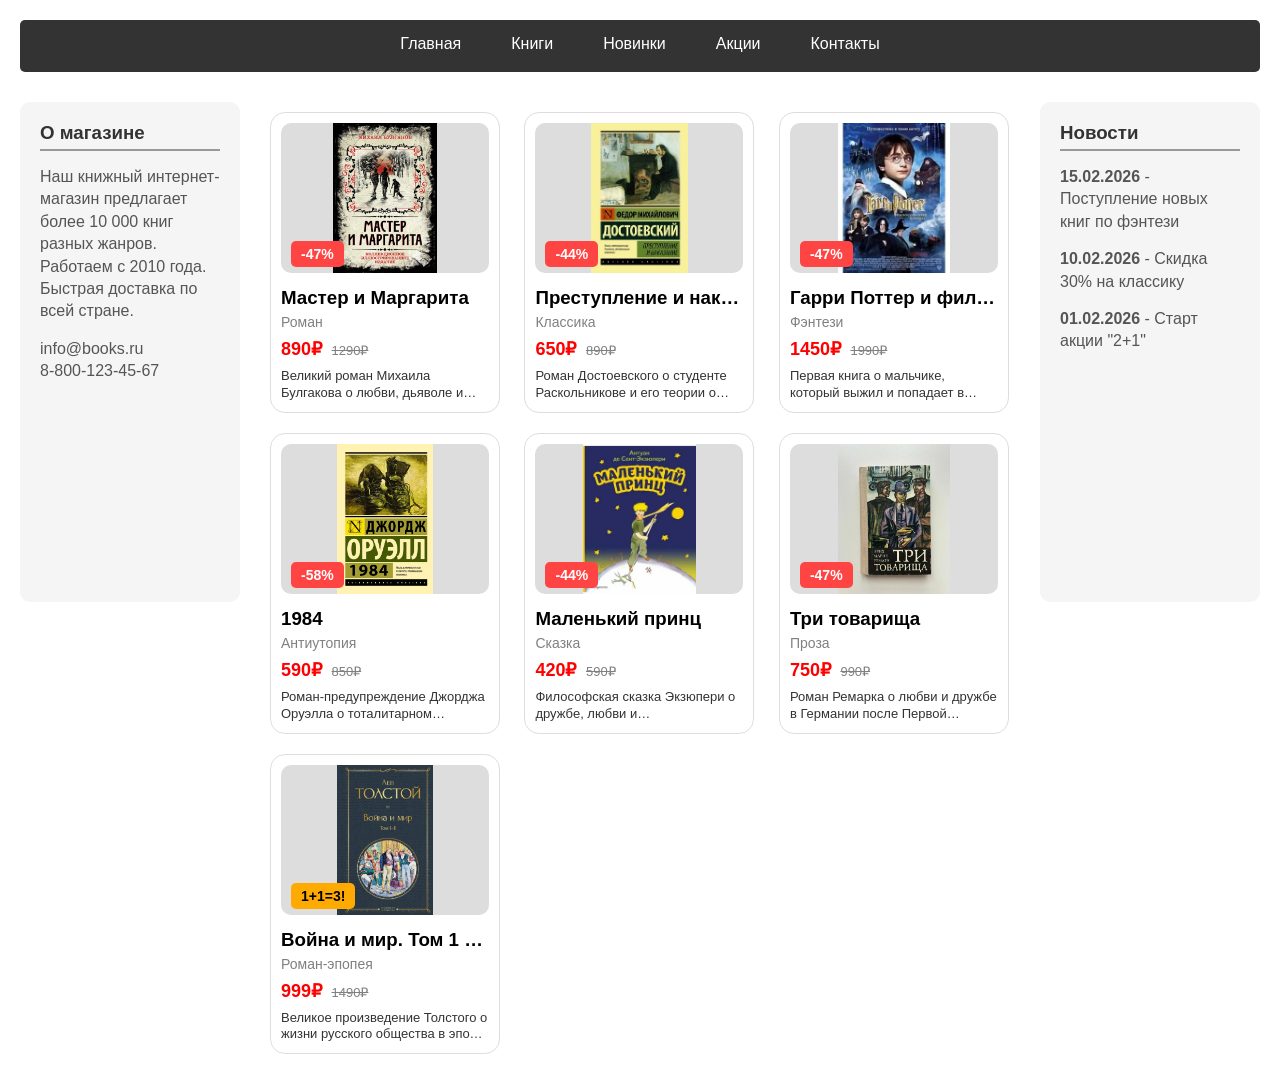
<file: index.html>
<!DOCTYPE html>
<head>
    <title>ЛР6 Задание 1</title>
    <link rel="stylesheet" href="style.css">
</head>
<body>
    <div class="tmenu">
        <ul>
            <li><a href="#">Главная</a></li>
            <li><a href="#">Книги</a></li>
            <li><a href="#">Новинки</a></li>
            <li><a href="#">Акции</a></li>
            <li><a href="#">Контакты</a></li>
        </ul>
    </div>

    <div class="lcol">
        <h3>О магазине</h3>
        <p>Наш книжный интернет-магазин предлагает более 10 000 книг разных жанров. Работаем с 2010 года. Быстрая доставка по всей стране.</p>
        <p>info@books.ru<br>8-800-123-45-67</p>
    </div>

    <div class="rcol">
        <h3>Новости</h3>
        <p><strong>15.02.2026</strong> - Поступление новых книг по фэнтези</p>
        <p><strong>10.02.2026</strong> - Скидка 30% на классику</p>
        <p><strong>01.02.2026</strong> - Старт акции "2+1"</p>
    </div>

    <div class="ccol">
        <div class="f1">
            <div class="imag">
                <img src="book1.jpg">
                <div class="d1">-<span>47</span>%</div>
                <div class="bookp">Мастер и Маргарита</div>
            </div>
            <h3><a href="">Мастер и Маргарита</a></h3>
            <div class="f2">Роман</div>
            <div class="cena">
                <span class="new">890₽</span>
                <span class="old">1290₽</span>
            </div>
            <div class="opisanie">
                Великий роман Михаила Булгакова о любви, дьяволе и Москве 1930-х годов.
            </div>
        </div>

        <div class="f1">
            <div class="imag">
                <img src="book2.webp">
                <div class="d1">-<span>44</span>%</div>
                <div class="bookp">Преступление и наказание</div>
            </div>
            <h3><a href="">Преступление и наказание</a></h3>
            <div class="f2">Классика</div>
            <div class="cena">
                <span class="new">650₽</span>
                <span class="old">890₽</span>
            </div>
            <div class="opisanie">
                Роман Достоевского о студенте Раскольникове и его теории о праве на преступление.
            </div>
        </div>

        <div class="f1">
            <div class="imag">
                <img src="book3.webp">
                <div class="d1">-<span>47</span>%</div>
                <div class="bookp">Гарри Поттер и философский камень</div>
            </div>
            <h3><a href="">Гарри Поттер и философский камень</a></h3>
            <div class="f2">Фэнтези</div>
            <div class="cena">
                <span class="new">1450₽</span>
                <span class="old">1990₽</span>
            </div>
            <div class="opisanie">
                Первая книга о мальчике, который выжил и попадает в школу магии Хогвартс.
            </div>
        </div>

        <div class="f1">
            <div class="imag">
                <img src="book4.webp">
                <div class="d1">-<span>58</span>%</div>
                <div class="bookp">1984</div>
            </div>
            <h3><a href="">1984</a></h3>
            <div class="f2">Антиутопия</div>
            <div class="cena">
                <span class="new">590₽</span>
                <span class="old">850₽</span>
            </div>
            <div class="opisanie">
                Роман-предупреждение Джорджа Оруэлла о тоталитарном обществе и Большом Брате.
            </div>
        </div>

        <div class="f1">
            <div class="imag">
                <img src="book5.webp">
                <div class="d1">-<span>44</span>%</div>
                <div class="bookp">Маленький принц</div>
            </div>
            <h3><a href="">Маленький принц</a></h3>
            <div class="f2">Сказка</div>
            <div class="cena">
                <span class="new">420₽</span>
                <span class="old">590₽</span>
            </div>
            <div class="opisanie">
                Философская сказка Экзюпери о дружбе, любви и ответственности.
            </div>
        </div>

        <div class="f1">
            <div class="imag">
                <img src="book6.webp">
                <div class="d1">-<span>47</span>%</div>
                <div class="bookp">Три товарища</div>
            </div>
            <h3><a href="">Три товарища</a></h3>
            <div class="f2">Проза</div>
            <div class="cena">
                <span class="new">750₽</span>
                <span class="old">990₽</span>
            </div>
            <div class="opisanie">
                Роман Ремарка о любви и дружбе в Германии после Первой мировой войны.
            </div>
        </div>

        <div class="f1">
            <div class="imag">
                <img src="book7.webp">
                <div class="d1 d2">1+1=3!</div>
                <div class="bookp">Война и мир. Том 1 и 2</div>
            </div>
            <h3><a href="">Война и мир. Том 1 и 2</a></h3>
            <div class="f2">Роман-эпопея</div>
            <div class="cena">
                <span class="new">999₽</span>
                <span class="old">1490₽</span>
            </div>
            <div class="opisanie">
                Великое произведение Толстого о жизни русского общества в эпоху наполеоновских войн.
            </div>
        </div>
    </div>
</body>
</html>
</file>
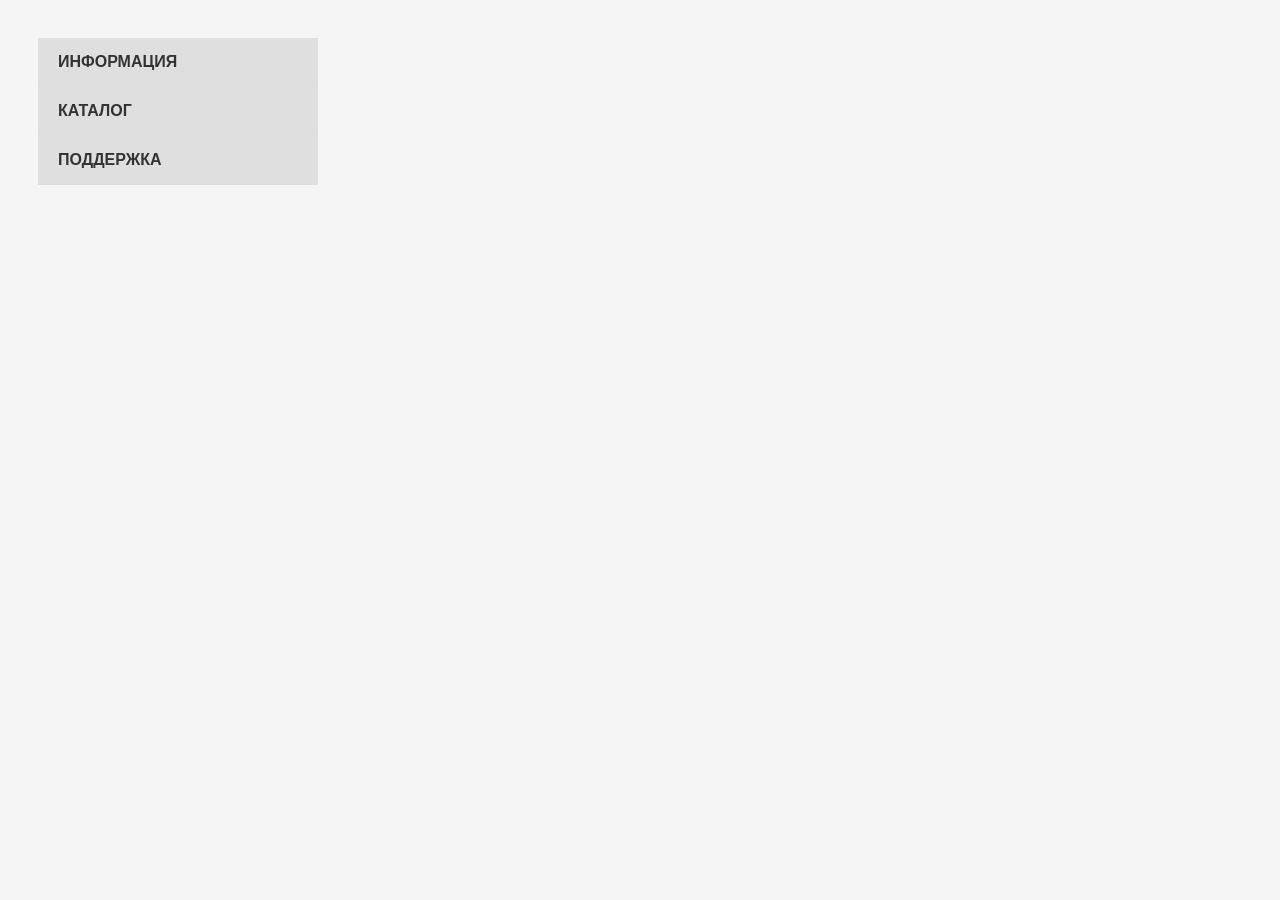
<file: z2/index.html>
<!DOCTYPE html>
<head>
    <title>ЛР6 Задание 3</title>
    <link rel="stylesheet" href="style.css">
</head>
<body>
    <div class="vertical">
        <div class="item">
            <a href="#" class="mlink">ИНФОРМАЦИЯ</a>
            <div class="drop">
                <a href="#" class="dropl">О компании</a>
                
                <div class="item1" style="position: relative;">
                    <a href="#" class="dropl">Наши услуги</a>
                    <div class="drop1">
                        <a href="#" class="dropl">Услуга 1</a>
                        <a href="#" class="dropl">Услуга 2</a>
                        <a href="#" class="dropl">Услуга 3</a>
                    </div>
                </div>

                <a href="#" class="dropl">Контакты</a>
                <a href="#" class="dropl">О нас</a>
            </div>
        </div>

        <div class="item">
            <a href="#" class="mlink">КАТАЛОГ</a>
            <div class="drop">
                <a href="#" class="dropl">Электроника</a>
                <a href="#" class="dropl">Одежда</a>
                <a href="#" class="dropl">Книги</a>
                <a href="#" class="dropl">Товары для дома</a>
            </div>
        </div>

        <div class="item">
            <a href="#" class="mlink">ПОДДЕРЖКА</a>
            <div class="drop">
                <a href="#" class="dropl">Помощь</a>
                <a href="#" class="dropl">Доставка</a>
                <a href="#" class="dropl">Оплата</a>
                <a href="#" class="dropl">Возврат</a>
            </div>
        </div>
    </div>
</body>
</html>
</file>
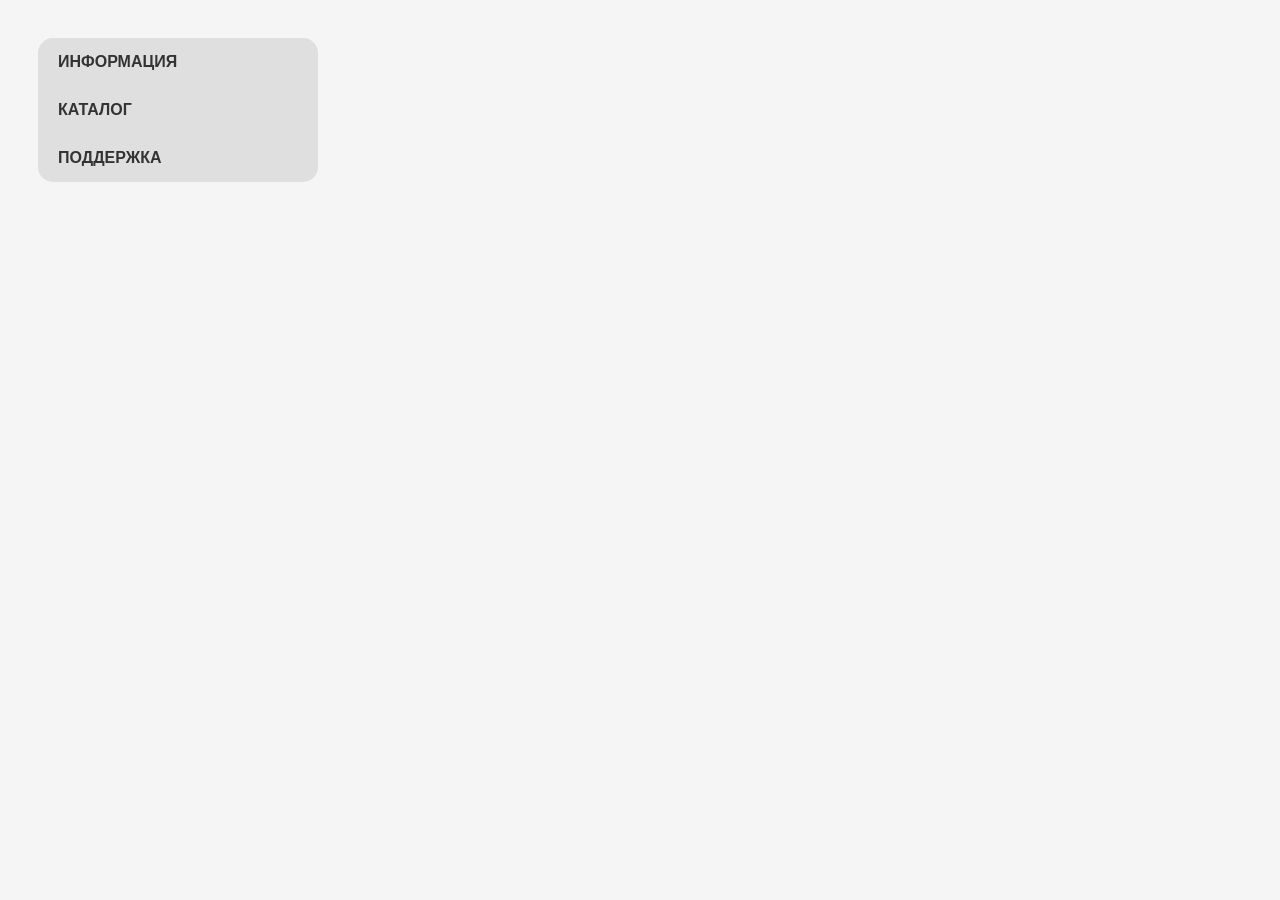
<file: z3/index.html>
<!DOCTYPE html>
<head>
    <title>ЛР6 Задание 3</title>
    <link rel="stylesheet" href="style.css">
</head>
<body>
    <div class="vertical">
        <div class="item">
            <a href="#" class="mlink">ИНФОРМАЦИЯ</a>
            <div class="drop">
                <a href="#" class="dropl">О компании</a>
                <a href="#" class="dropl">Наши услуги</a>
                <a href="#" class="dropl">Контакты</a>
                <a href="#" class="dropl">О нас</a>
            </div>
        </div>

        <div class="item">
            <a href="#" class="mlink">КАТАЛОГ</a>
            <div class="drop">
                <a href="#" class="dropl">Электроника</a>
                <a href="#" class="dropl">Одежда</a>
                <a href="#" class="dropl">Книги</a>
                <a href="#" class="dropl">Товары для дома</a>
            </div>
        </div>

        <div class="item">
            <a href="#" class="mlink">ПОДДЕРЖКА</a>
            <div class="drop">
                <a href="#" class="dropl">Помощь</a>
                <a href="#" class="dropl">Доставка</a>
                <a href="#" class="dropl">Оплата</a>
                <a href="#" class="dropl">Возврат</a>
            </div>
        </div>
    </div>
</body>
</html>
</file>
<file: style.css>
body {
    font-family: Arial;
    padding: 20px;
}

.f1 {
    display: inline-block;
    width: 230px;
    margin: 10px;
    padding: 10px;
    border: 1px solid #ddd;
    border-radius: 15px;  
}

.f1 img {
    width: 100%;
    height: 150px;
    object-fit: contain;
    background-color: #ddd;
    border-radius: 10px;   
}

.f1 img:hover {
    opacity: 0.7;
}

.f1 h3 {
    margin: 10px 0 5px;
}

.f1 h3 a {
    text-decoration: none;
    color: black;
    display: block;
    white-space: nowrap;
    overflow: hidden;
    text-overflow: ellipsis;
}

.f1 h3 a:hover {
    color: red;
}

.f2 {
    color: gray;
    font-size: 14px;
    margin-bottom: 5px;
}

.cena {
    margin: 8px 0;
}

.new {
    font-size: 18px;
    font-weight: bold;
    color: red;
}

.old {
    font-size: 13px;
    color: gray;
    text-decoration: line-through;
    margin-left: 5px;
}

.opisanie {
    font-size: 13px;
    color: #333;
    line-height: 1.3;
    display: -webkit-box;
    -webkit-line-clamp: 2;
    -webkit-box-orient: vertical;
    overflow: hidden;
}

.imag {
    position: relative;
    overflow: hidden;
}

.d1 {
    position: absolute;
    bottom: 10px;
    left: 10px;
    background-color: #ff4444;
    color: white;
    padding: 5px 10px;
    border-radius: 5px;
    font-weight: bold;
    font-size: 14px;
    z-index: 1;
}

.d2 {
    background-color: #ffaa00;
    color: black;
}


* {
    margin: 0;
    padding: 0;
    box-sizing: border-box;
}

.tmenu {
    background: #333;
    margin-bottom: 30px;
    text-align: center;
    border-radius: 5px;
}

.tmenu ul {
    list-style: none;
    display: inline-block;
    overflow: hidden;
}

.tmenu li {
    float: left;
}

.tmenu a {
    display: block;
    padding: 15px 25px;
    color: white;
    text-decoration: none;
    border-radius: 5px;
}

.tmenu a:hover {
    background: #555;
}

.lcol {
    float: left;
    width: 220px;
    background: #f5f5f5;
    padding: 20px;
    min-height: 500px;
    border-radius: 10px;
    margin-right: 20px;
}

.rcol {
    float: right;
    width: 220px;
    background: #f5f5f5;
    padding: 20px;
    min-height: 500px;
    border-radius: 10px;
    margin-left: 20px;
}

.ccol {
    overflow: hidden;
}

.lcol h3, .rcol h3 {
    margin-bottom: 15px;
    color: #333;
    border-bottom: 2px solid #999;
    padding-bottom: 5px;
}

.lcol p, .rcol p {
    margin-bottom: 15px;
    line-height: 1.4;
    color: #555;
}

.bookp {
    position: absolute;
    bottom: -50px;
    left: 0;
    width: 100%;
    background: rgba(7, 7, 7, 0.8);
    color: white;
    text-align: center;
    padding: 8px 0;
    font-size: 14px;
    font-weight: bold;
    transition: bottom 0.3s;
    z-index: 10;
    border-radius: 5px;
}

.imag:hover .bookp {
    bottom: 0;
}
</file>
<file: z2/style.css>
body {
    font-family: Arial;
    padding: 30px;
    background: #f5f5f5;
}

.vertical {
    width: 280px;
    background: white;
}

.item {
    border-bottom: 1px solid #ddd;
    position: relative;
}

.mlink {
    display: block;
    padding: 15px 20px;
    background: rgb(223, 223, 223);
    color: #333;
    text-decoration: none;
    font-weight: bold;
    font-size: 16px;
    transition: 0.2s;
}

.mlink:hover {
    background: rgb(255, 223, 163);
}

.drop {
    position: absolute;
    left: 100%;
    top: 0;
    width: 250px;
    background: white;
    border: 1px solid #ddd;
    border-radius: 10px;
    display: none; 
    z-index: 10;
}

.item:hover .drop {
    display: block;
}

.dropl {
    display: block;
    padding: 12px 20px;
    background: white;
    color: #333;
    text-decoration: none;
    border-bottom: 1px solid #eee;
    transition: 0.3s;
}

.dropl:hover {
    background: rgb(255, 223, 163);
    padding-left: 25px;
}

.item1 {
    border-bottom: 1px solid #ddd;
    position: relative;
}

.drop1 {
    position: absolute;
    left: 100%;
    top: 0;
    width: 250px;
    background: white;
    border: 1px solid #ddd;
    border-radius: 10px;
    display: none; 
    z-index: 10;
}

.item1:hover .drop1 {
    display: block;
}
</file>
<file: z3/style.css>
body {
    font-family: Arial;
    padding: 30px;
    background: #f5f5f5;
}

.vertical {
    width: 280px;
    border-radius: 15px;
    overflow: hidden;
}

.item {
    bottom: 1px;
}

.mlink {
    display: block;
    padding: 15px 20px;
    background: rgb(223, 223, 223);
    color: #333;
    text-decoration: none;
    font-weight: bold;
    font-size: 16px;
    transition: 0.2s;
}

.mlink:hover {
    background: rgb(255, 223, 163);
}

.drop {
    background: #f9f9f9;
    max-height: 0;
    opacity: 0;
    overflow: hidden;
    transition: max-height 0.8s, opacity 0.3s;
    padding: 0 10px;
}

.item:hover .drop {
    max-height: 300px;
    opacity: 1;
    padding: 10px;
}

.dropl {
    display: block;
    padding: 12px 20px;
    background: white;
    color: #333;
    text-decoration: none;
    border-radius: 5px;
    margin: 5px 0;
    transition: 0.3s;
}

.dropl:hover {
    background: rgb(255, 223, 163);
    padding-left: 25px;
}
</file>
